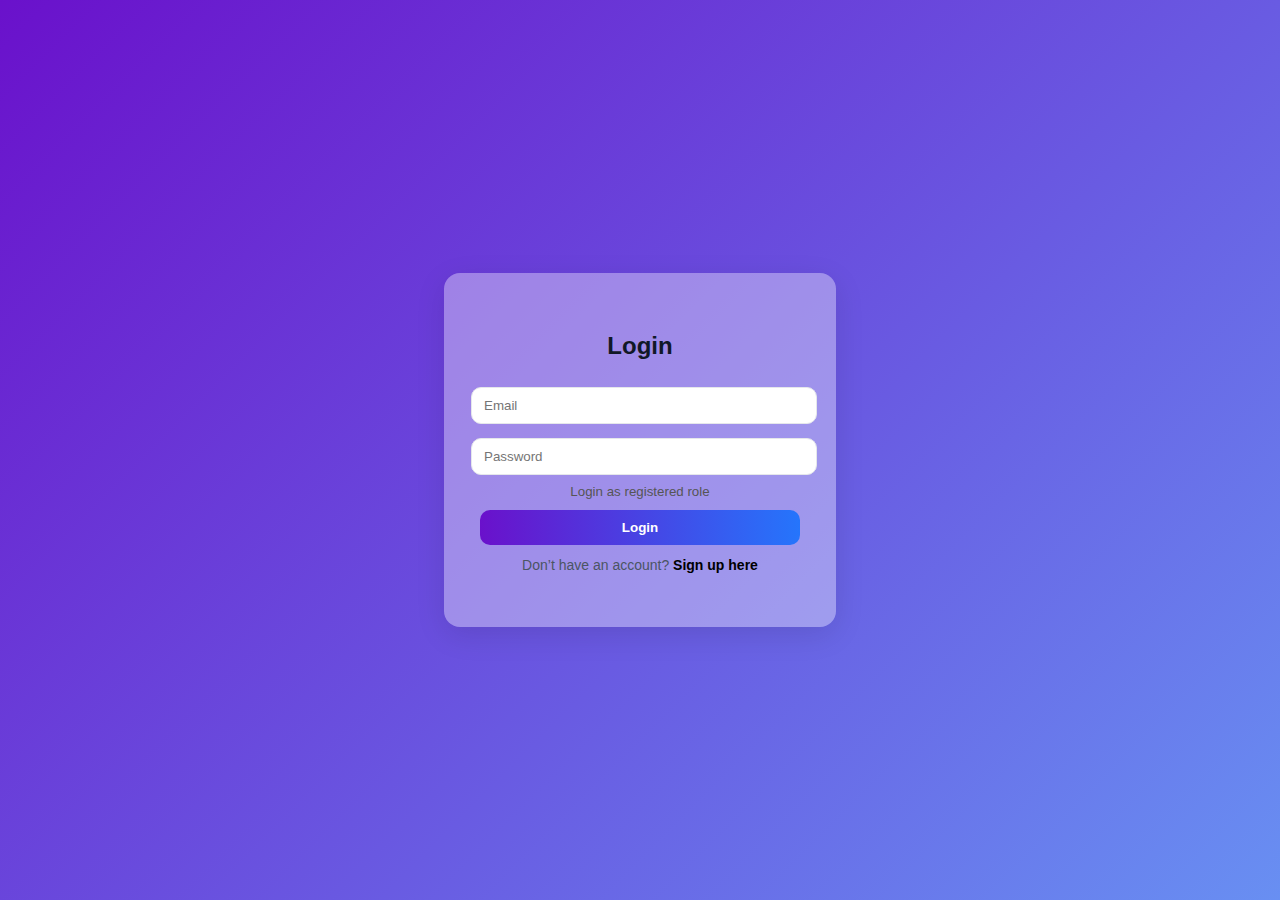
<file: index.html>
<!DOCTYPE html>
<html lang="en">
<head>
  <meta charset="utf-8" />
  <meta name="viewport" content="width=device-width,initial-scale=1" />
  <title>CareerHub — Discover internships & jobs</title>
  <link rel="stylesheet" href="styles.css" />
</head>
<body class="theme-light">
  <header class="site-header">
    <div class="brand-wrap">
      <div class="brand">CareerHub</div>
      <div class="tagline">Find roles. Apply. Grow.</div>
    </div>

    <nav class="top-actions">
      <div class="search-container">
        <input id="search" class="search" type="search" placeholder="Search role or company..." />
        <div id="search-suggestions" class="search-suggestions"></div>
      </div>
      <button id="theme-toggle" class="circle-btn" aria-label="Toggle theme">🌙</button>
      <a href="applied.html" class="ghost-btn">Applied</a>
      <a href="responses.html" class="ghost-btn">Responses</a>
      <a href="profile.html" class="ghost-btn">Profile</a>
      <a href="dashboard.html" class="ghost-btn">📊 Dashboard</a>
      <a href="favorites.html" class="ghost-btn">⭐ Favorites</a>
    </nav>
  </header>

  <main class="page">
    <section class="filter-bar glass">
      <div class="filter-row">
        <div class="filter-item">
          <label>Location</label>
          <select id="filter-location"><option value="">All locations</option></select>
        </div>
        <div class="filter-item">
          <label>Type</label>
          <select id="filter-type"><option value="">All types</option></select>
        </div>
        <div class="filter-item">
          <label>Field</label>
          <select id="filter-field"><option value="">All fields</option></select>
        </div>
        <div class="filter-item">
          <label>Salary</label>
          <select id="filter-salary">
            <option value="">Any</option>
            <option value="0-20000">₹0 – ₹20k</option>
            <option value="20001-40000">₹20k – ₹40k</option>
            <option value="40001-60000">₹40k – ₹60k</option>
            <option value="60001-80000">₹60k – ₹80k</option>
            <option value="80001-100000">₹80k – ₹100k</option>
          </select>
        </div>
        <div class="filter-item">
          <label>Experience</label>
          <select id="filter-experience">
            <option value="">Any</option>
            <option value="entry">Entry Level</option>
            <option value="mid">Mid Level</option>
            <option value="senior">Senior Level</option>
            <option value="lead">Lead/Manager</option>
          </select>
        </div>
      </div>
      <div class="filter-actions">
        <button id="clear-filters" class="ghost-btn">Clear Filters</button>
        <button id="save-search" class="primary-btn">Save Search</button>
      </div>
    </section>

    <section class="recommendations-section">
      <h3>Recommended for You</h3>
      <div id="recommended-jobs" class="recommended-grid"></div>
    </section>

    <section class="content-grid">
      <div class="list-area" aria-live="polite"></div>

    </section>
  </main>

  <!-- job modal -->
  <div id="job-modal" class="modal" aria-hidden="true">
    <div class="modal-panel glass">
      <button id="modal-close" class="modal-close" aria-label="Close">&times;</button>
      <div id="modal-content"></div>
      <div class="modal-actions">
        <button id="modal-apply" class="primary-btn">Apply</button>
        <button id="modal-close-2" class="ghost-btn">Close</button>
      </div>
    </div>
  </div>

  <!-- small toast -->
  <div id="toast" class="toast" role="status" aria-live="polite"></div>

  <footer class="site-footer">
    <div class="footer-content">
      <p>&copy; 2024 CareerHub. All rights reserved.</p>
      <div class="footer-links">
        <a href="#">Privacy Policy</a>
        <a href="#">Terms of Service</a>
        <a href="#">Contact Us</a>
      </div>
    </div>
  </footer>

  <script src="app.js" defer></script>
</body>
</html>
</file>
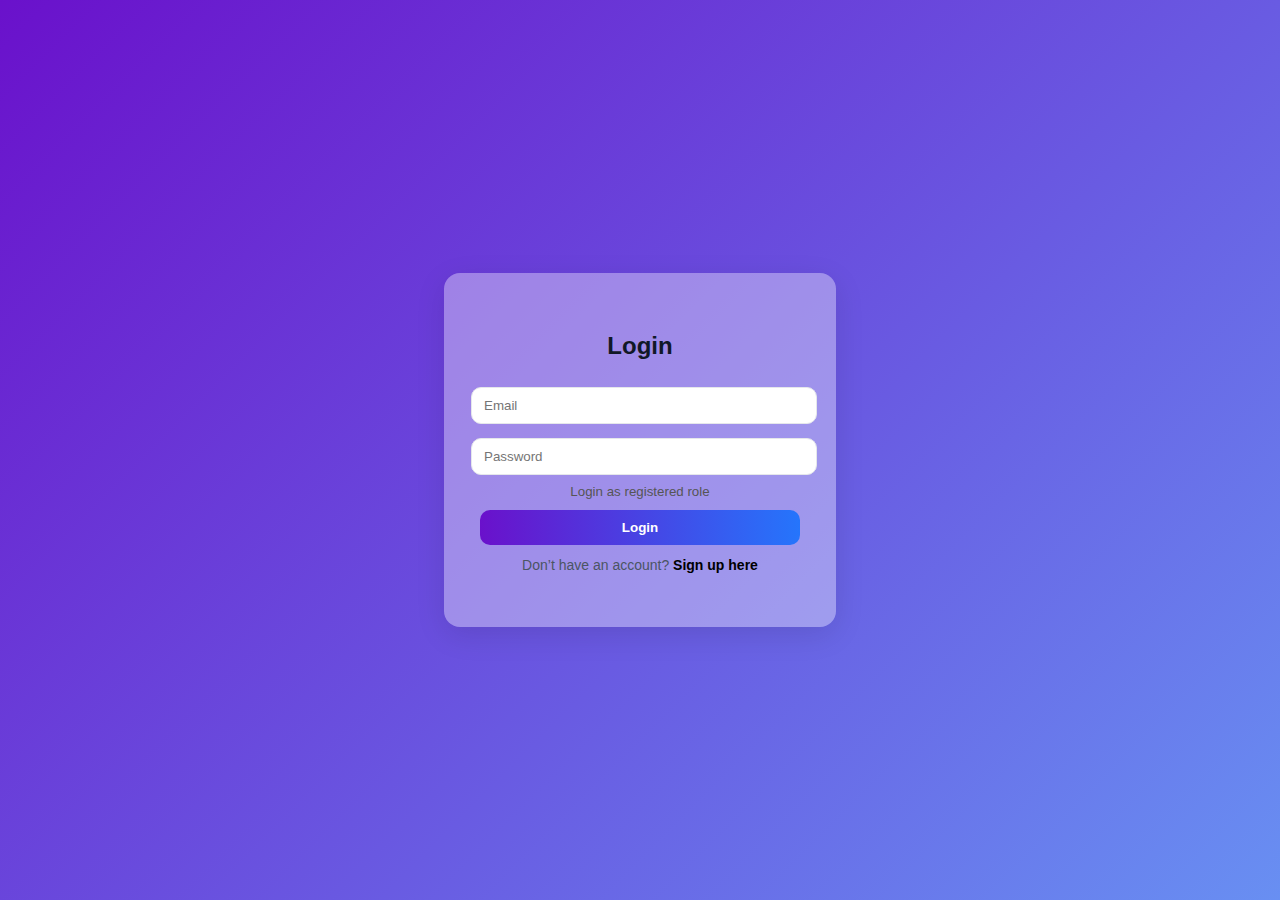
<file: admin.html>
<!DOCTYPE html>
<html lang="en">
<head>
<meta charset="UTF-8">
<meta name="viewport" content="width=device-width, initial-scale=1.0">
<title>CareerHub | Admin Dashboard</title>
<link rel="stylesheet" href="admin.css">
</head>
<body>

<div class="admin-layout">

  <!-- SIDEBAR -->
  <aside class="sidebar">
    <h2>CareerHub</h2>
    <ul>
      <li onclick="showSection('company')">Company Details</li>
      <li onclick="showSection('jobs')">Manage Vacancies</li>
      <li onclick="showSection('applications')">Applications</li>
      <li onclick="logout()">Logout</li>
    </ul>
  </aside>

  <!-- MAIN -->
  <main class="content">

    <!-- COMPANY -->
    <section id="company" class="section">
      <h3>Company Details</h3>
      <input id="companyName" placeholder="Company Name">
      <input id="companyLocation" placeholder="Location">
      <textarea id="companyDesc" placeholder="About Company"></textarea>
      <button onclick="saveCompany()">Save</button>
    </section>

    <!-- JOBS -->
    <section id="jobs" class="section hidden">
      <h3>Post New Job</h3>
      
      <div class="form-grid">
        <div class="form-group">
          <label>Company Name *</label>
          <input id="jobCompany" placeholder="e.g., TechNova">
        </div>

        <div class="form-group">
          <label>Job Role *</label>
          <input id="jobRole" placeholder="e.g., Frontend Developer">
        </div>

        <div class="form-group">
          <label>Job Type *</label>
          <select id="jobType">
            <option value="">Select Type</option>
            <option value="Full-time">Full-time</option>
            <option value="Internship">Internship</option>
            <option value="Part-time">Part-time</option>
            <option value="Contract">Contract</option>
          </select>
        </div>

        <div class="form-group">
          <label>Location *</label>
          <input id="jobLocation" placeholder="e.g., Bangalore, Remote">
        </div>

        <div class="form-group">
          <label>Field/Industry *</label>
          <select id="jobField">
            <option value="">Select Field</option>
            <option value="Web Development">Web Development</option>
            <option value="Software Development">Software Development</option>
            <option value="Mobile Development">Mobile Development</option>
            <option value="Data Science">Data Science</option>
            <option value="Machine Learning / AI">Machine Learning / AI</option>
            <option value="Design / UI-UX">Design / UI-UX</option>
            <option value="DevOps / Cloud">DevOps / Cloud</option>
            <option value="Marketing">Marketing</option>
            <option value="Sales / Business Development">Sales / Business Development</option>
            <option value="Finance / Accounting">Finance / Accounting</option>
            <option value="Content Writing">Content Writing</option>
            <option value="Cybersecurity">Cybersecurity</option>
            <option value="Product Management">Product Management</option>
            <option value="Other">Other</option>
          </select>
        </div>

        <div class="form-group">
          <label>Salary Range *</label>
          <input id="jobSalary" placeholder="e.g., 40k-50k, 15k-20k">
        </div>

        <div class="form-group full-width">
          <label>Job Description *</label>
          <textarea id="jobDesc" placeholder="Describe the role, responsibilities, and requirements..." rows="4"></textarea>
        </div>
      </div>

      <button onclick="addJobToPortal()" class="btn-primary">
        <span>📝</span> Post Job
      </button>

      <h4>Posted Jobs</h4>
      <div class="job-filters">
        <input type="text" id="searchJobs" placeholder="Search jobs..." onkeyup="filterJobs()">
        <select id="filterField" onchange="filterJobs()">
          <option value="">All Fields</option>
          <option value="Web Development">Web Development</option>
          <option value="Data Science">Data Science</option>
          <option value="Design / UI-UX">Design / UI-UX</option>
          <option value="Marketing">Marketing</option>
        </select>
      </div>
      <div id="jobList" class="job-cards"></div>
    </section>

    <!-- APPLICATIONS -->
    <section id="applications" class="section hidden">
      <h3>Applications</h3>
      <div id="applicationList"></div>
    </section>

  </main>
</div>

<script src="admin.js"></script>
</body>
</html>
</file>
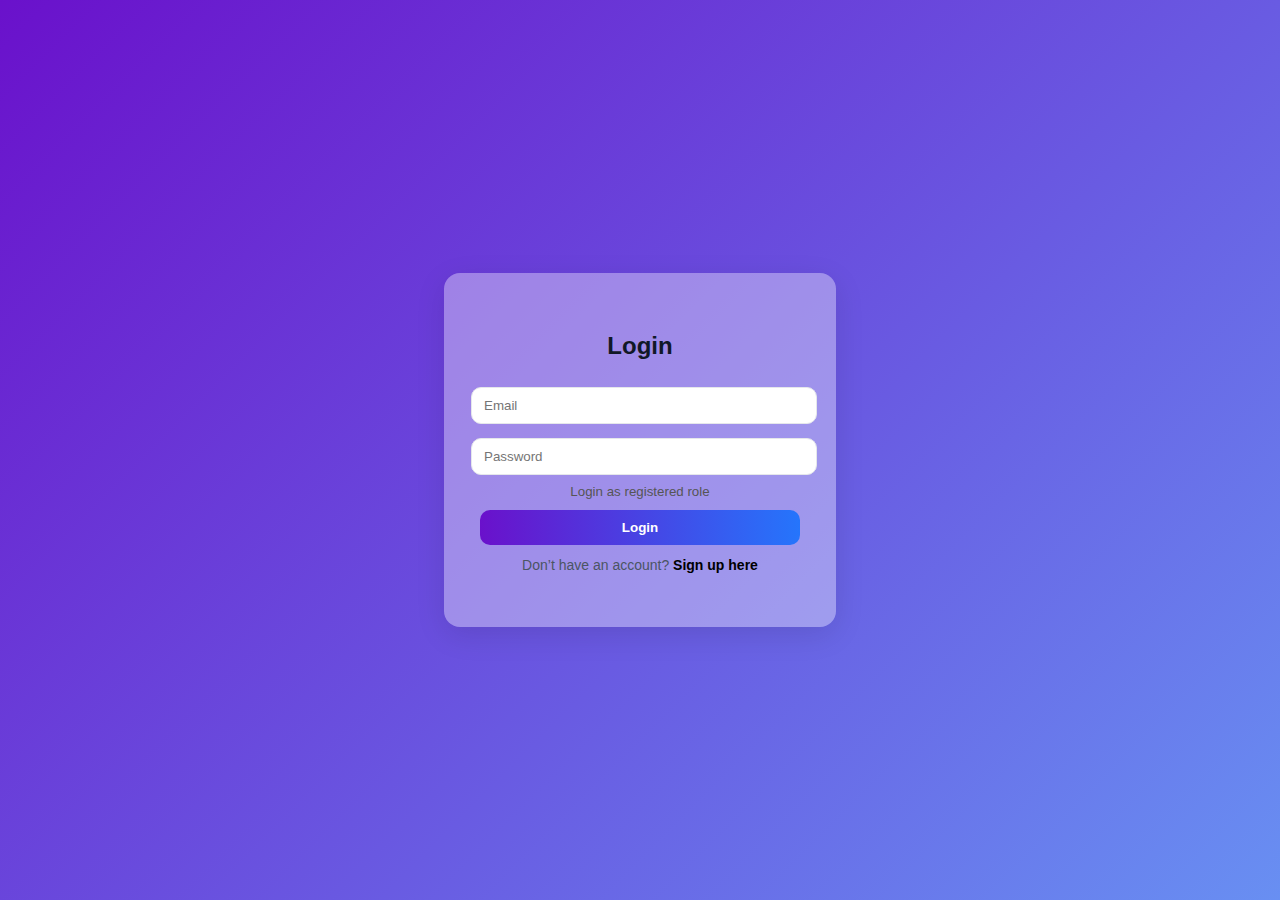
<file: applied.html>
<!DOCTYPE html>
<html lang="en">
<head>
  <meta charset="utf-8" />
  <meta name="viewport" content="width=device-width,initial-scale=1" />
  <title>CareerHub — Applied Jobs</title>
  <link rel="stylesheet" href="styles.css" />
</head>
<body class="theme-light">
  <header class="site-header">
    <div class="brand-wrap">
      <div class="brand">CareerHub</div>
      <div class="tagline">Your applied roles</div>
    </div>
    <nav class="top-actions">
      <a href="index.html" class="ghost-btn">Home</a>
      <a href="responses.html" class="ghost-btn">Responses</a>
      <a href="dashboard.html" class="ghost-btn">📊 Dashboard</a>
      <button id="theme-toggle" class="circle-btn">🌙</button>
    </nav>
  </header>

  <main class="page">
    <section class="content-grid single">
      <div class="list-area applied-list" aria-live="polite"></div>
    </section>
  </main>

  <div id="job-modal" class="modal" aria-hidden="true">
    <div class="modal-panel glass">
      <button id="modal-close" class="modal-close">&times;</button>
      <div id="modal-content"></div>
      <div class="modal-actions">
        <button id="modal-close-2" class="ghost-btn">Close</button>
      </div>
    </div>
  </div>

  <div id="toast" class="toast" role="status" aria-live="polite"></div>

  <footer class="site-footer">
    <div class="footer-content">
      <p>&copy; 2024 CareerHub. All rights reserved.</p>
      <div class="footer-links">
        <a href="#">Privacy Policy</a>
        <a href="#">Terms of Service</a>
        <a href="#">Contact Us</a>
      </div>
    </div>
  </footer>

  <script src="app.js" defer></script>
</body>
</html>
</file>
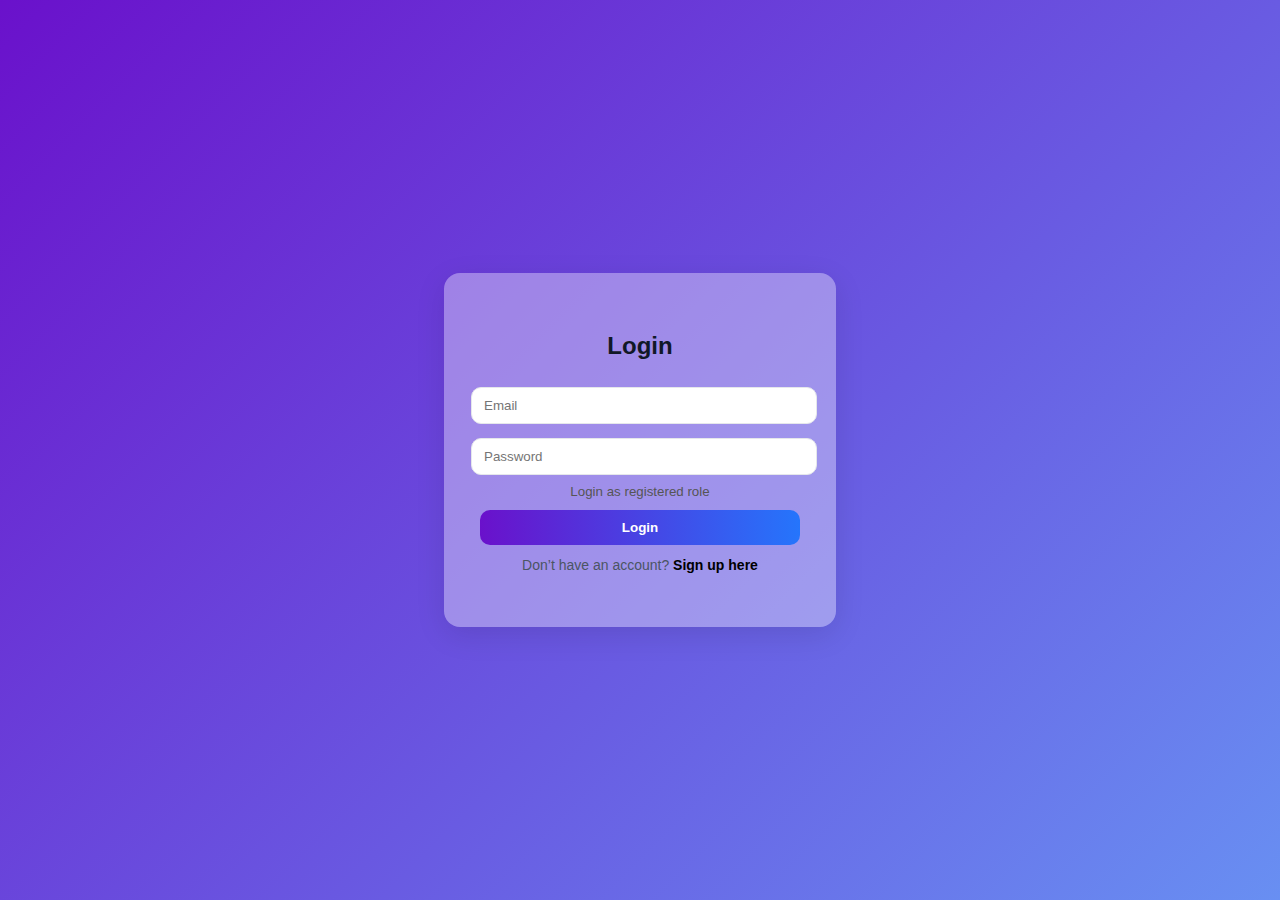
<file: dashboard.html>
<!DOCTYPE html>
<html lang="en">
<head>
  <meta charset="utf-8" />
  <meta name="viewport" content="width=device-width,initial-scale=1" />
  <title>CareerHub — Dashboard</title>
  <link rel="stylesheet" href="styles.css" />
</head>
<body class="theme-light">
  <header class="site-header">
    <div class="brand-wrap">
      <div class="brand">CareerHub</div>
      <div class="tagline">Your job search analytics</div>
    </div>
    <nav class="top-actions">
      <a href="index.html" class="ghost-btn">Home</a>
      <a href="applied.html" class="ghost-btn">Applied</a>
      <a href="responses.html" class="ghost-btn">Responses</a>
      <a href="favorites.html" class="ghost-btn">⭐ Favorites</a>
      <button id="theme-toggle" class="circle-btn">🌙</button>
    </nav>
  </header>

  <main class="page">
    <section class="dashboard-header">
      <div class="welcome-banner glass">
        <div class="welcome-content">
          <h1>Welcome back! 👋</h1>
          <p id="welcome-message">Keep up the great work on your job search journey</p>
        </div>
        <div class="quick-actions">
          <a href="index.html" class="quick-action-btn">
            <span class="action-icon">🔍</span>
            <span>Browse Jobs</span>
          </a>
          <a href="applied.html" class="quick-action-btn">
            <span class="action-icon">📝</span>
            <span>My Applications</span>
          </a>
          <a href="favorites.html" class="quick-action-btn">
            <span class="action-icon">⭐</span>
            <span>Favorites</span>
          </a>
        </div>
      </div>
    </section>

    <section class="dashboard-stats">
      <div class="stats-grid">
        <div class="stat-card glass stat-card-primary">
          <div class="stat-icon">📊</div>
          <h3>Total Applied</h3>
          <div class="stat-number" id="total-applied">0</div>
          <div class="stat-label">Applications submitted</div>
          <div class="stat-trend" id="applied-trend"></div>
        </div>
        
        <div class="stat-card glass stat-card-warning">
          <div class="stat-icon">⏳</div>
          <h3>Pending</h3>
          <div class="stat-number" id="pending-count">0</div>
          <div class="stat-label">Awaiting response</div>
          <div class="stat-percentage" id="pending-percentage"></div>
        </div>
        
        <div class="stat-card glass stat-card-success">
          <div class="stat-icon">🎯</div>
          <h3>Interviews</h3>
          <div class="stat-number" id="interview-count">0</div>
          <div class="stat-label">Interview scheduled</div>
          <div class="stat-percentage" id="interview-percentage"></div>
        </div>
        
        <div class="stat-card glass stat-card-accent">
          <div class="stat-icon">⭐</div>
          <h3>Favorites</h3>
          <div class="stat-number" id="favorites-count">0</div>
          <div class="stat-label">Saved jobs</div>
          <div class="stat-trend" id="favorites-trend"></div>
        </div>
      </div>
    </section>

    <section class="dashboard-insights">
      <div class="insight-cards">
        <div class="insight-card glass">
          <h3>Success Rate</h3>
          <div class="success-rate-container">
            <div class="circular-progress" id="success-rate-circle">
              <svg viewBox="0 0 100 100">
                <circle cx="50" cy="50" r="45" class="progress-bg"></circle>
                <circle cx="50" cy="50" r="45" class="progress-bar" id="success-circle"></circle>
              </svg>
              <div class="progress-text" id="success-rate-text">0%</div>
            </div>
            <p class="insight-description">Interview to application ratio</p>
          </div>
        </div>

        <div class="insight-card glass">
          <h3>Weekly Goal</h3>
          <div class="goal-container">
            <div class="goal-progress">
              <div class="goal-bar">
                <div class="goal-fill" id="goal-fill"></div>
              </div>
              <div class="goal-stats">
                <span id="goal-current">0</span> / <span id="goal-target">10</span> applications
              </div>
            </div>
            <button class="btn-set-goal" id="set-goal-btn">Set Goal</button>
          </div>
        </div>

        <div class="insight-card glass">
          <h3>Response Time</h3>
          <div class="response-time-container">
            <div class="avg-time" id="avg-response-time">-</div>
            <p class="insight-description">Average response time</p>
            <div class="time-breakdown" id="time-breakdown"></div>
          </div>
        </div>
      </div>
    </section>

    <section class="dashboard-charts">
      <div class="chart-container glass">
        <div class="chart-header">
          <h3>Application Status</h3>
          <div class="chart-legend">
            <span class="legend-item"><span class="legend-dot pending-dot"></span> Pending</span>
            <span class="legend-item"><span class="legend-dot interview-dot"></span> Interview</span>
            <span class="legend-item"><span class="legend-dot rejected-dot"></span> Rejected</span>
          </div>
        </div>
        <div id="status-chart" class="chart-placeholder">
          <div class="chart-bar-item">
            <span class="bar-label">Pending</span>
            <div class="bar-container">
              <div class="bar pending" style="width: 0%">
                <span class="bar-value" id="pending-value">0</span>
              </div>
            </div>
          </div>
          <div class="chart-bar-item">
            <span class="bar-label">Interview</span>
            <div class="bar-container">
              <div class="bar interview" style="width: 0%">
                <span class="bar-value" id="interview-value">0</span>
              </div>
            </div>
          </div>
          <div class="chart-bar-item">
            <span class="bar-label">Rejected</span>
            <div class="bar-container">
              <div class="bar rejected" style="width: 0%">
                <span class="bar-value" id="rejected-value">0</span>
              </div>
            </div>
          </div>
        </div>
      </div>
      
      <div class="chart-container glass">
        <div class="chart-header">
          <h3>Top Fields Applied</h3>
          <span class="chart-subtitle">Your most targeted industries</span>
        </div>
        <div id="fields-chart" class="chart-placeholder">
          <div class="field-stats"></div>
        </div>
      </div>
    </section>

    <section class="dashboard-timeline">
      <div class="timeline-container glass">
        <h3>Application Timeline</h3>
        <div id="application-timeline" class="timeline-content"></div>
      </div>
    </section>

    <section class="recent-activity">
      <h3>Recent Activity</h3>
      <div id="activity-log" class="activity-list"></div>
    </section>
  </main>

  <footer class="site-footer">
    <div class="footer-content">
      <p>&copy; 2024 CareerHub. All rights reserved.</p>
      <div class="footer-links">
        <a href="#">Privacy Policy</a>
        <a href="#">Terms of Service</a>
        <a href="#">Contact Us</a>
      </div>
    </div>
  </footer>

  <script src="app.js" defer></script>
</body>
</html>
</file>
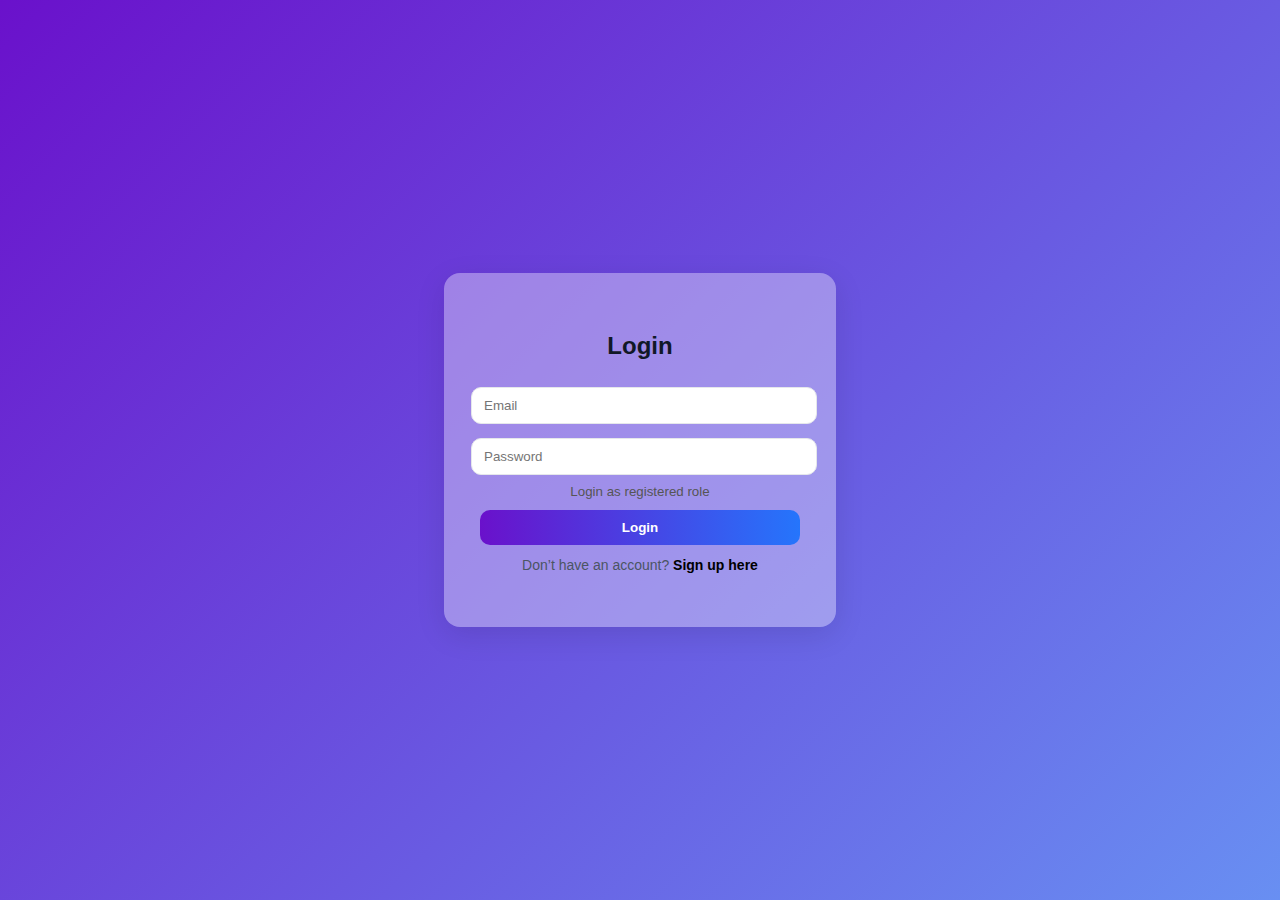
<file: favorites.html>
<!DOCTYPE html>
<html lang="en">
<head>
  <meta charset="utf-8" />
  <meta name="viewport" content="width=device-width,initial-scale=1" />
  <title>CareerHub — Favorite Jobs</title>
  <link rel="stylesheet" href="styles.css" />
</head>
<body class="theme-light">
  <header class="site-header">
    <div class="brand-wrap">
      <div class="brand">CareerHub</div>
      <div class="tagline">Your saved opportunities</div>
    </div>
    <nav class="top-actions">
      <a href="index.html" class="ghost-btn">Home</a>
      <a href="applied.html" class="ghost-btn">Applied</a>
      <a href="responses.html" class="ghost-btn">Responses</a>
      <a href="dashboard.html" class="ghost-btn">📊 Dashboard</a>
      <button id="theme-toggle" class="circle-btn">🌙</button>
    </nav>
  </header>

  <main class="page">
    <section class="content-grid single">
      <div class="list-area favorites-list" aria-live="polite"></div>
    </section>
  </main>

  <div id="job-modal" class="modal" aria-hidden="true">
    <div class="modal-panel glass">
      <button id="modal-close" class="modal-close">&times;</button>
      <div id="modal-content"></div>
      <div class="modal-actions">
        <button id="modal-apply" class="primary-btn">Apply</button>
        <button id="modal-favorite" class="ghost-btn">⭐ Remove from Favorites</button>
        <button id="modal-close-2" class="ghost-btn">Close</button>
      </div>
    </div>
  </div>

  <div id="toast" class="toast" role="status" aria-live="polite"></div>

  <footer class="site-footer">
    <div class="footer-content">
      <p>&copy; 2024 CareerHub. All rights reserved.</p>
      <div class="footer-links">
        <a href="#">Privacy Policy</a>
        <a href="#">Terms of Service</a>
        <a href="#">Contact Us</a>
      </div>
    </div>
  </footer>

  <script src="app.js" defer></script>
</body>
</html>
</file>
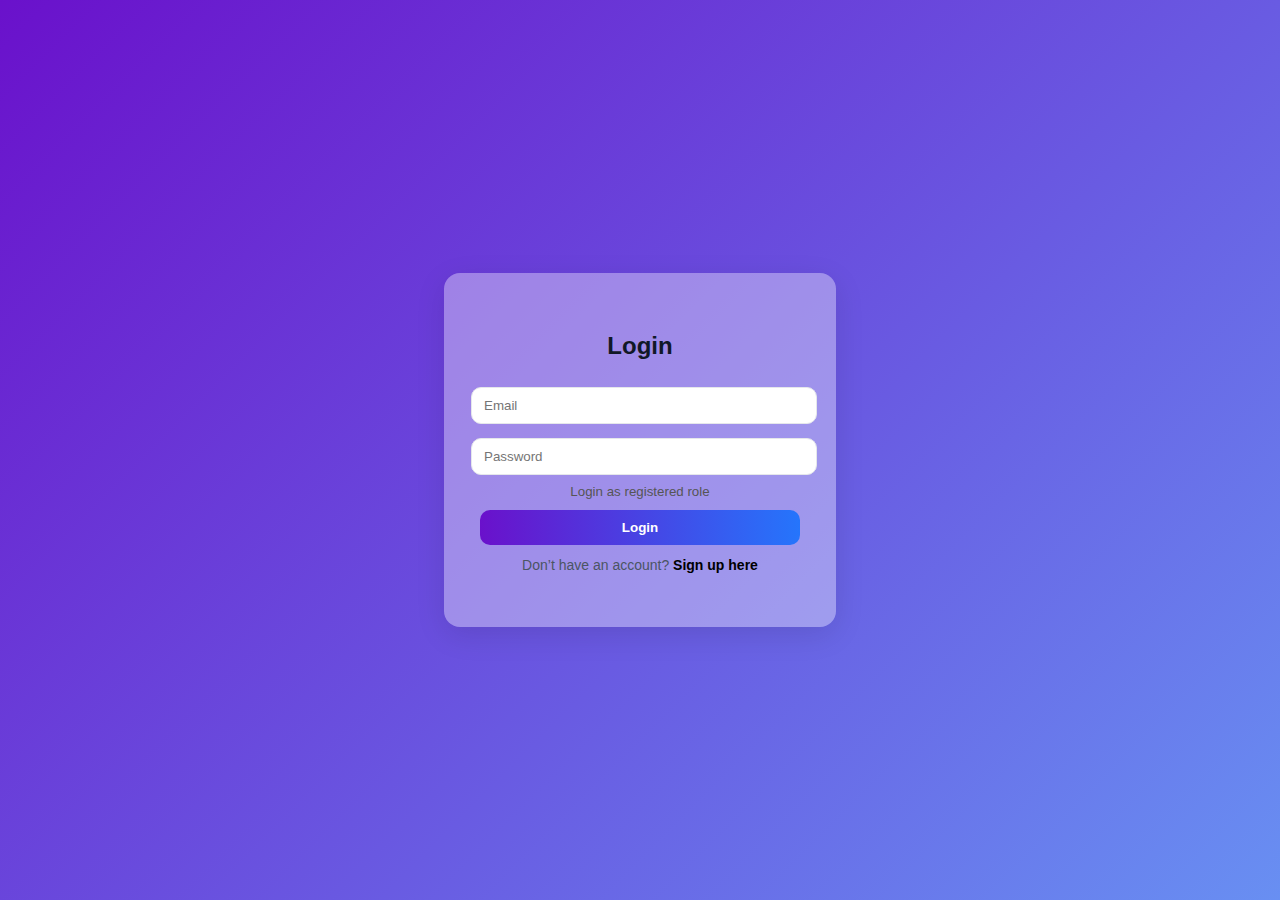
<file: login.html>
<!DOCTYPE html>
<html lang="en">
<head>
<meta charset="UTF-8">
<meta name="viewport" content="width=device-width, initial-scale=1.0">
<title>CareerHub - Login</title>
<link rel="stylesheet" href="authentication.css">
</head>
<body>

  <div class="auth-container">
    <h2>Login</h2>

    <form id="loginForm">
      <input type="email" id="email" placeholder="Email" required>
      <input type="password" id="password" placeholder="Password" required>

      <!-- NEW: role display (readonly logic, no dropdown needed) -->
      <small style="color:#555;">
        Login as registered role
      </small>

      <button type="submit">Login</button>
    </form>

    <p class="switch">
      Don’t have an account?
      <a href="signup.html" style="color: black;">Sign up here</a>
    </p>
  </div>

<script>
  const form = document.getElementById('loginForm');

  form.addEventListener('submit', (e) => {
    e.preventDefault();

    const email = document.getElementById('email').value.trim();
    const password = document.getElementById('password').value.trim();

    const user = JSON.parse(localStorage.getItem('careerhubUser'));

    if (user && user.email === email && user.password === password) {

      // mark logged in
      localStorage.setItem('careerhubLoggedIn', 'true');
      localStorage.setItem('careerhubRole', user.role);

      // ensure profile basics
      const existingProfile = JSON.parse(localStorage.getItem('careerhubProfile')) || {};
      const profileData = {
        ...existingProfile,
        fullName: user.username || existingProfile.fullName || '',
        email: user.email || existingProfile.email || '',
        role: user.role
      };
      localStorage.setItem('careerhubProfile', JSON.stringify(profileData));

      alert('Login successful!');

      // role-based redirect
      if (user.role === 'admin') {
        window.location.href = 'admin.html';
      } else {
        window.location.href = 'index.html';
      }

    } else {
      alert('Invalid credentials. Try again.');
    }
  });
</script>

</body>
</html>
</file>
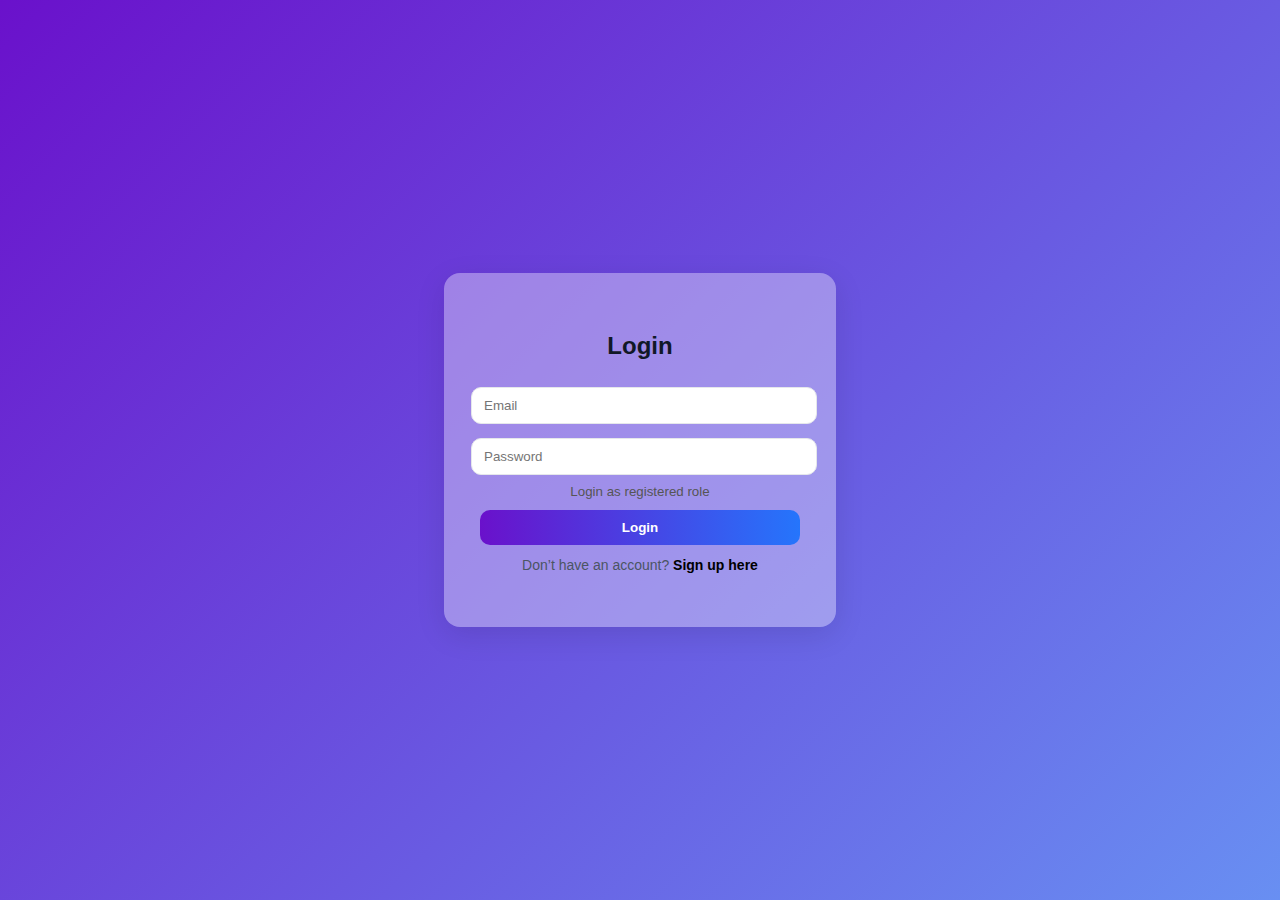
<file: responses.html>
<!DOCTYPE html>
<html lang="en">
<head>
  <meta charset="UTF-8">
  <meta name="viewport" content="width=device-width, initial-scale=1.0">
  <title>CareerHub - Responses</title>
  <link rel="stylesheet" href="styles.css">
</head>
<body class="light">

  <!-- TOPBAR -->
  <header class="topbar">
    <div class="brand">CareerHub</div>
    <div class="controls">
      <button id="home-page-btn" class="nav-btn">Home</button>
      <button id="applied-page-btn" class="nav-btn">Applied Jobs</button>
      <button id="theme-toggle" class="theme-toggle">🌙</button>
    </div>
  </header>

  <!-- MAIN CONTENT -->
  <main class="list-area">
    <h2>Company Responses</h2>
    <div class="responses-list"></div>
  </main>

  <!-- JOB DETAILS MODAL -->
  <div class="modal" id="job-modal" style="display:none;">
    <div class="modal-card">
      <button class="modal-close" id="modal-close">&times;</button>
      <div class="modal-content"></div>
    </div>
  </div>

  <script src="app.js"></script>
</body>
</html>
</file>
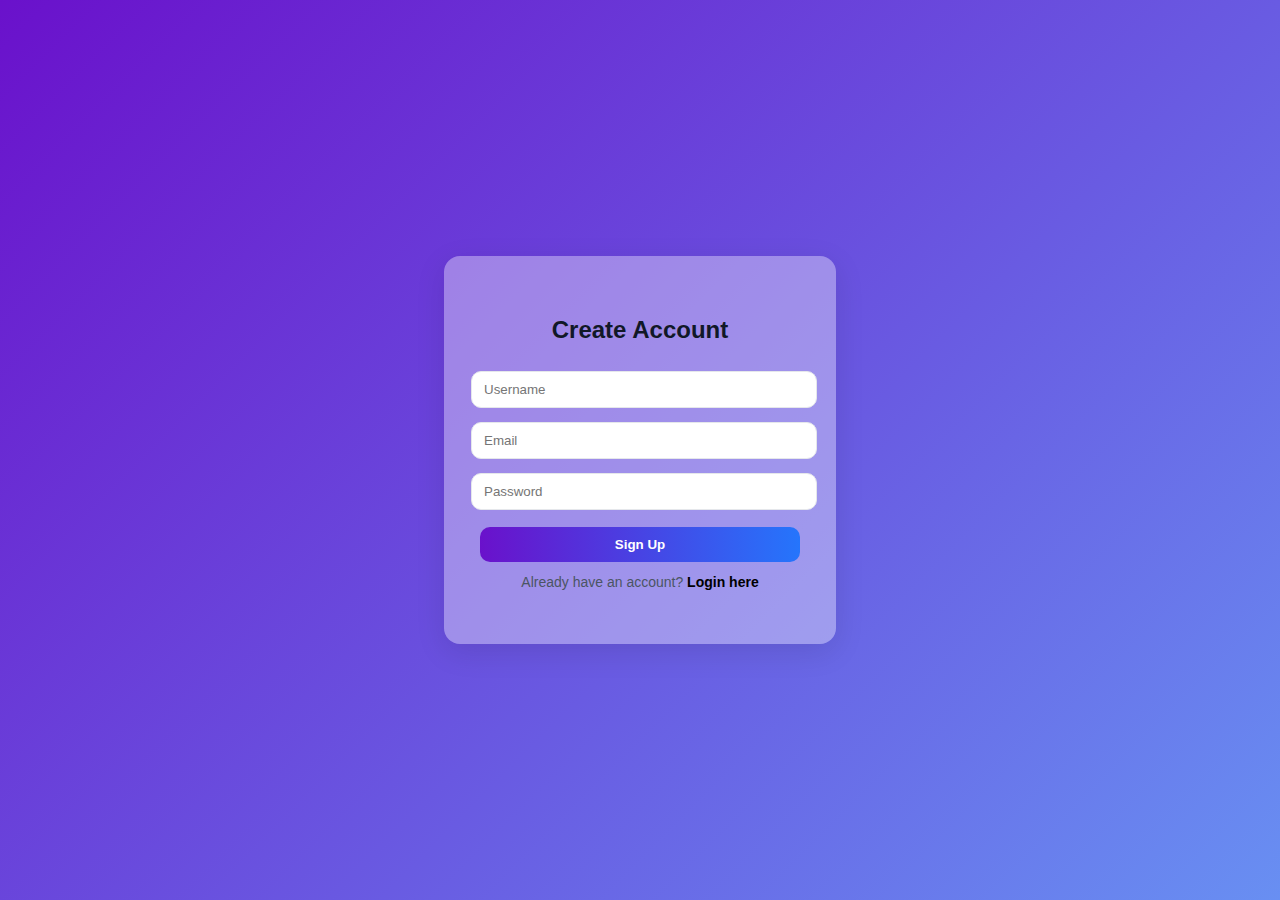
<file: signup.html>
<!DOCTYPE html>
<html lang="en">
<head>
<meta charset="UTF-8">
<meta name="viewport" content="width=device-width, initial-scale=1.0">
<title>CareerHub - Sign Up</title>
<link rel="stylesheet" href="authentication.css">
</head>
<body>
  <div class="auth-container">
    <h2>Create Account</h2>
    <form id="signupForm">
      <input type="text" id="username" placeholder="Username" required>
      <input type="email" id="email" placeholder="Email" required>
      <input type="password" id="password" placeholder="Password" required>
      <button type="submit">Sign Up</button>
    </form>
    <p class="switch">Already have an account?
      <a href="login.html" style="color: black;">Login here</a>
    </p>
  </div>

<script>
  const form = document.getElementById('signupForm');
  form.addEventListener('submit', (e) => {
    e.preventDefault();
    const username = document.getElementById('username').value.trim();
    const email = document.getElementById('email').value.trim();
    const password = document.getElementById('password').value.trim();

    if (username && email && password) {
      // save login data
      localStorage.setItem('careerhubUser', JSON.stringify({ username, email, password }));
      
      // create base profile too
      const profile = {
        fullName: username,
        email: email,
        education: '',
        skills: '',
        bio: '',
        profilePhoto: ''
      };
      localStorage.setItem('careerhubProfile', JSON.stringify(profile));

      alert('Signup successful! Please login.');
      window.location.href = 'login.html';
    } else {
      alert('All fields are required!');
    }
  });
</script>

</body>
</html>
</file>
<file: styles.css>
/* ---------- Base tokens ---------- */
:root {
  --bg: #e6f0ff;
  --card: rgba(255, 255, 255, 0.85);
  --glass-border: rgba(255,255,255,0.5);
  --muted: #4b5563;
  --accent1: #6a11cb;
  --accent2: #2575fc;
  --accent-glow: rgba(99,102,241,0.15);
  --radius:14px;
  --shadow: 0 8px 28px rgba(16,24,40,0.06);
  --glass-blur: 12px;
  --glass-contrast: 0.98;
  --max-width:1150px;
  font-family: Inter, ui-sans-serif, system-ui, -apple-system, "Segoe UI", Roboto, "Helvetica Neue", Arial;
}

body {
  background: linear-gradient(180deg, #e6f0ff 0%, #ffffff 100%);
  color: #0f172a;
  margin: 0;
  -webkit-font-smoothing: antialiased;
  -moz-osx-font-smoothing: grayscale;
}

/* ---------- Layout & page ---------- */
.page {
  max-width: var(--max-width);
  margin: 30px auto;
  padding: 0 20px;
}

/* ---------- Header ---------- */
.site-header {
  display: flex;
  align-items: center;
  justify-content: space-between;
  padding: 18px 24px;
  gap: 16px;
  background: linear-gradient(90deg, rgba(255,255,255,0.6), rgba(255,255,255,0.35));
  backdrop-filter: blur(6px);
  border-radius: 16px;
  box-shadow: var(--shadow);
  max-width: var(--max-width);
  margin: 18px auto 0;
  border: 1px solid var(--glass-border);
}

.brand-wrap { display: flex; flex-direction: column; }
.brand {
  font-weight: 800;
  font-size: 20px;
  letter-spacing: -0.2px;
  background: linear-gradient(90deg, var(--accent1), var(--accent2));
  -webkit-background-clip: text;
  background-clip: text;
  color: transparent;
  text-shadow: 0 4px 18px rgba(37,117,252,0.08);
}
.tagline { font-size: 12px; color: var(--muted); margin-top: 3px; }

/* ---------- Top actions ---------- */
.top-actions { display: flex; align-items: center; gap: 10px; }
.search {
  padding: 10px 12px;
  border-radius: 12px;
  border: 1px solid #e6eefb;
  min-width: 220px;
  outline: none;
  background: rgba(255,255,255,0.85);
  box-shadow: 0 4px 18px rgba(99,102,241,0.04);
}
.circle-btn {
  width: 40px;
  height: 40px;
  border-radius: 12px;
  border: 1px solid var(--glass-border);
  background: var(--card);
  cursor: pointer;
}
.ghost-btn {
  padding: 8px 12px;
  border-radius: 10px;
  border: 1px solid rgba(15,23,42,0.06);
  background: transparent;
  text-decoration: none;
  color: #0f172a;
  font-weight: 600;
  cursor: pointer;
}

/* ---------- Filter bar ---------- */
.filter-bar {
  margin: 20px 0;
  padding: 14px;
  border-radius: 14px;
  display: flex;
  align-items: center;
  justify-content: center;
  background: var(--card);
  border: 1px solid var(--glass-border);
  backdrop-filter: blur(var(--glass-blur));
  box-shadow: var(--shadow);
}
.filter-row {
  display: flex;
  gap: 12px;
  flex-wrap: wrap;
  width: 100%;
  justify-content: space-between;
}
.filter-item {
  display: flex;
  flex-direction: column;
  min-width: 140px;
}
.filter-item label {
  font-size: 12px;
  color: var(--muted);
  margin-bottom: 6px;
}
.filter-item select {
  padding: 8px 10px;
  border-radius: 10px;
  border: 1px solid #e6eefb;
  background: rgba(255,255,255,0.8);
}

/* ---------- Content grid ---------- */
.content-grid {
  display: flex;
  justify-content: center;
  width: 100%;
}
.list-area {
  display: grid;
  grid-template-columns: repeat(auto-fill, minmax(260px, 1fr));
  gap: 24px;
  width: 100%;
  max-width: var(--max-width);
  justify-items: stretch;
}

/* ---------- Job cards ---------- */
.job-item.card {
  background: rgba(255,255,255,0.95);
  backdrop-filter: blur(20px);
  border-radius: 20px;
  padding: 24px;
  border: 2px solid rgba(99,102,241,0.1);
  box-shadow: 0 8px 32px rgba(99,102,241,0.08);
  transition: all 0.4s cubic-bezier(0.4, 0, 0.2, 1);
  cursor: pointer;
  display: flex;
  flex-direction: column;
  justify-content: space-between;
}
.job-item.card:hover {
  transform: translateY(-6px);
  box-shadow: 0 22px 50px rgba(16,24,40,0.08);
  background: linear-gradient(180deg, rgba(255,255,255,1), rgba(250,250,255,0.95));
}

.title { 
  font-weight: 700; 
  font-size: 18px; 
  margin-bottom: 8px;
  color: #0f172a;
  line-height: 1.3;
}

.company { 
  font-size: 14px; 
  color: var(--muted); 
  margin-bottom: 12px;
  font-weight: 500;
}

.meta { 
  display: flex; 
  gap: 8px; 
  flex-wrap: wrap;
  margin-bottom: 12px;
}

.tag {
  font-size: 11px;
  padding: 6px 12px;
  border-radius: 20px;
  background: linear-gradient(135deg, rgba(99,102,241,0.1), rgba(139,92,246,0.1));
  color: var(--accent1);
  font-weight: 600;
  border: 1px solid rgba(99,102,241,0.15);
  transition: all 0.3s ease;
}

.tag:hover {
  background: linear-gradient(135deg, var(--accent1), var(--accent2));
  color: white;
  transform: translateY(-2px);
}

.job-item.card p { 
  color: var(--muted); 
  margin-top: 12px; 
  font-size: 14px;
  line-height: 1.6;
}

/* ---------- Buttons inside cards ---------- */
.card-actions {
  display: flex;
  justify-content: space-between;
  align-items: center;
  gap: 12px;
  margin-top: 16px;
}

.btn-details,
.btn-apply {
  flex: 1;
  text-align: center;
  padding: 12px 16px;
  border-radius: 12px;
  font-weight: 700;
  cursor: pointer;
  border: none;
  transition: all 0.3s cubic-bezier(0.4, 0, 0.2, 1);
  font-size: 14px;
  position: relative;
  overflow: hidden;
}

.btn-details {
  background: rgba(255,255,255,0.8);
  border: 2px solid rgba(99,102,241,0.2);
  color: var(--accent1);
}

.btn-apply {
  background: linear-gradient(135deg, var(--accent1), var(--accent2));
  color: #fff;
  box-shadow: 0 4px 16px rgba(99,102,241,0.3);
}

.btn-apply::before {
  content: '';
  position: absolute;
  top: 0;
  left: -100%;
  width: 100%;
  height: 100%;
  background: linear-gradient(90deg, transparent, rgba(255,255,255,0.3), transparent);
  transition: left 0.5s ease;
}

.btn-apply:hover::before {
  left: 100%;
}

.btn-apply:hover {
  transform: translateY(-3px);
  box-shadow: 0 8px 24px rgba(99,102,241,0.4);
}

.btn-details:hover {
  background: var(--accent1);
  color: white;
  border-color: var(--accent1);
  transform: translateY(-3px);
  box-shadow: 0 6px 20px rgba(99,102,241,0.25);
}

/* ---------- Modal ---------- */
.modal {
  position: fixed;
  inset: 0;
  display: none;
  align-items: center;
  justify-content: center;
  background: rgba(12,18,31,0.25);
  z-index: 80;
}
.modal[open] { display: flex; }
.modal-panel {
  width: min(680px, 92%);
  border-radius: 12px;
  padding: 20px;
  border: 1px solid rgba(255,255,255,0.6);
}
.modal-close {
  position: absolute;
  right: 20px;
  top: 18px;
  background: transparent;
  border: none;
  font-size: 22px;
  cursor: pointer;
}
.modal-actions {
  display: flex;
  gap: 10px;
  justify-content: flex-end;
  margin-top: 12px;
}

/* ---------- Toast ---------- */
.toast {
  position: fixed;
  left: 50%;
  transform: translateX(-50%);
  bottom: 40px;
  background: linear-gradient(90deg,var(--accent1),var(--accent2));
  color: white;
  padding: 10px 16px;
  border-radius: 10px;
  box-shadow: 0 8px 30px rgba(37,117,252,0.12);
  opacity: 0;
  pointer-events: none;
  transition: opacity .3s, transform .25s;
}
.toast.show {
  opacity: 1;
  transform: translateX(-50%) translateY(-6px);
  pointer-events: auto;
}

/* ---------- Responsive tweaks ---------- */
@media (max-width:900px) {
  .top-actions .search { display: none; }
  .site-header { flex-direction: column; gap: 10px; }
  .list-area { grid-template-columns: 1fr; }
}

/* ---------- Dark Theme ---------- */
body.theme-dark {
  --bg: #0f172a;
  --card: rgba(30, 41, 59, 0.95);
  --glass-border: rgba(255,255,255,0.1);
  --muted: #94a3b8;
  --accent1: #818cf8;
  --accent2: #a78bfa;
  --accent-glow: rgba(129,140,248,0.3);
  --shadow: 0 8px 32px rgba(0,0,0,0.5);
  color: #e2e8f0;
  background: linear-gradient(135deg, #1e293b 0%, #0f172a 100%);
}

body.theme-dark::before {
  background: 
    radial-gradient(circle at 20% 50%, rgba(129,140,248, 0.15), transparent 50%),
    radial-gradient(circle at 80% 80%, rgba(167,139,250, 0.15), transparent 50%),
    radial-gradient(circle at 40% 20%, rgba(99,102,241, 0.1), transparent 50%);
}

body.theme-dark .site-header {
  background: rgba(30, 41, 59, 0.95);
  border-color: rgba(255,255,255,0.1);
}

body.theme-dark .job-item.card {
  background: rgba(30, 41, 59, 0.95);
  border: 2px solid rgba(129,140,248,0.2);
  color: #e2e8f0;
}

body.theme-dark .job-item.card:hover {
  border-color: var(--accent1);
  box-shadow: 0 20px 60px rgba(129,140,248,0.3);
}

body.theme-dark .title {
  color: #f1f5f9;
}

body.theme-dark .btn-details {
  background: rgba(129,140,248,0.1);
  color: var(--accent1);
  border: 2px solid rgba(129,140,248,0.3);
}

body.theme-dark .btn-details:hover {
  background: var(--accent1);
  color: white;
  border-color: var(--accent1);
}

body.theme-dark .site-footer {
  background: rgba(30, 41, 59, 0.95);
  border-top-color: rgba(129,140,248,0.2);
}

/* ---------- Site Footer ---------- */
.site-footer {
  background: rgba(255,255,255,0.95);
  backdrop-filter: blur(20px) saturate(180%);
  border-top: 2px solid rgba(99,102,241,0.1);
  margin-top: 60px;
  padding: 32px 0;
  box-shadow: 0 -8px 32px rgba(99,102,241,0.08);
}

.footer-content {
  max-width: var(--max-width);
  margin: 0 auto;
  padding: 0 24px;
  display: flex;
  justify-content: space-between;
  align-items: center;
  flex-wrap: wrap;
  gap: 20px;
}

.footer-content p {
  margin: 0;
  color: var(--muted);
  font-size: 14px;
  font-weight: 500;
}

.footer-links {
  display: flex;
  gap: 24px;
}

.footer-links a {
  color: var(--accent1);
  text-decoration: none;
  font-size: 14px;
  font-weight: 600;
  transition: all 0.3s ease;
  position: relative;
}

.footer-links a::after {
  content: '';
  position: absolute;
  bottom: -4px;
  left: 0;
  width: 0;
  height: 2px;
  background: linear-gradient(90deg, var(--accent1), var(--accent2));
  transition: width 0.3s ease;
}

.footer-links a:hover::after {
  width: 100%;
}

.footer-links a:hover {
  color: var(--accent2);
  transform: translateY(-2px);
}

/* Dark theme footer */
body.theme-dark .site-footer {
  background: linear-gradient(90deg, rgba(22,27,34,0.8), rgba(13,17,23,0.8));
  border-top: 1px solid rgba(255,255,255,0.08);
}

body.theme-dark .footer-content p {
  color: var(--muted);
}

body.theme-dark .footer-links a {
  color: var(--accent1);
}

body.theme-dark .footer-links a:hover {
  color: var(--accent2);
}

/* Responsive footer */
@media (max-width: 768px) {
  .footer-content {
    flex-direction: column;
    text-align: center;
    gap: 10px;
  }
  
  .footer-links {
    flex-wrap: wrap;
    justify-content: center;
  }
}

/* ---------- Search Enhancements ---------- */
.search-container {
  position: relative;
  flex: 1;
  max-width: 400px;
}

.search-suggestions {
  position: absolute;
  top: 100%;
  left: 0;
  right: 0;
  background: var(--card);
  border: 1px solid var(--glass-border);
  border-radius: var(--radius);
  box-shadow: var(--shadow);
  z-index: 1000;
  display: none;
  max-height: 200px;
  overflow-y: auto;
}

.suggestion-item {
  padding: 12px 16px;
  cursor: pointer;
  transition: background 0.2s;
  border-bottom: 1px solid var(--glass-border);
}

.suggestion-item:hover {
  background: rgba(99,102,241,0.1);
}

.suggestion-item:last-child {
  border-bottom: none;
}

/* ---------- Filter Actions ---------- */
.filter-actions {
  display: flex;
  gap: 10px;
  margin-top: 15px;
  justify-content: flex-end;
}

/* ---------- Job Actions ---------- */
.job-actions {
  display: flex;
  gap: 8px;
  margin-top: 12px;
}

.btn-favorite {
  background: transparent;
  border: 1px solid var(--accent1);
  color: var(--accent1);
  padding: 8px 12px;
  border-radius: 6px;
  cursor: pointer;
  transition: all 0.3s;
  font-size: 16px;
}

.btn-favorite:hover {
  background: var(--accent1);
  color: white;
}

/* ---------- Recommendations Section ---------- */
.recommendations-section {
  margin-bottom: 30px;
}

.recommendations-section h3 {
  margin-bottom: 15px;
  color: var(--muted);
  font-size: 18px;
}

.recommended-grid {
  display: grid;
  grid-template-columns: repeat(auto-fit, minmax(250px, 1fr));
  gap: 15px;
}

.recommendation-card {
  background: var(--card);
  border: 1px solid var(--glass-border);
  border-radius: var(--radius);
  padding: 15px;
  transition: transform 0.2s, box-shadow 0.2s;
}

.recommendation-card:hover {
  transform: translateY(-2px);
  box-shadow: var(--shadow);
}

.recommendation-card h4 {
  margin: 0 0 5px 0;
  color: var(--accent1);
}

.recommendation-card p {
  margin: 0 0 10px 0;
  color: var(--muted);
}

/* ---------- Dashboard Styles ---------- */
.dashboard-header {
  margin-bottom: 30px;
}

.welcome-banner {
  padding: 30px;
  display: flex;
  justify-content: space-between;
  align-items: center;
  gap: 20px;
  background: linear-gradient(135deg, rgba(106,17,203,0.1), rgba(37,117,252,0.1));
  border: 1px solid var(--glass-border);
}

.welcome-content h1 {
  margin: 0 0 8px 0;
  font-size: 28px;
  background: linear-gradient(90deg, var(--accent1), var(--accent2));
  -webkit-background-clip: text;
  background-clip: text;
  color: transparent;
}

.welcome-content p {
  margin: 0;
  color: var(--muted);
  font-size: 14px;
}

.quick-actions {
  display: flex;
  gap: 12px;
  flex-wrap: wrap;
}

.quick-action-btn {
  display: flex;
  flex-direction: column;
  align-items: center;
  gap: 6px;
  padding: 16px 20px;
  background: var(--card);
  border: 1px solid var(--glass-border);
  border-radius: 12px;
  text-decoration: none;
  color: inherit;
  transition: all 0.3s ease;
  min-width: 100px;
}

.quick-action-btn:hover {
  transform: translateY(-4px);
  box-shadow: 0 8px 20px rgba(99,102,241,0.15);
  border-color: var(--accent1);
}

.action-icon {
  font-size: 24px;
}

.quick-action-btn span:last-child {
  font-size: 12px;
  font-weight: 600;
}

.dashboard-stats {
  margin-bottom: 30px;
}

.stats-grid {
  display: grid;
  grid-template-columns: repeat(auto-fit, minmax(220px, 1fr));
  gap: 20px;
  margin-bottom: 30px;
}

.stat-card {
  padding: 24px;
  text-align: center;
  position: relative;
  overflow: hidden;
  transition: all 0.3s ease;
}

.stat-card::before {
  content: '';
  position: absolute;
  top: 0;
  left: 0;
  right: 0;
  height: 4px;
  background: linear-gradient(90deg, var(--accent1), var(--accent2));
  opacity: 0;
  transition: opacity 0.3s ease;
}

.stat-card:hover::before {
  opacity: 1;
}

.stat-card:hover {
  transform: translateY(-4px);
  box-shadow: 0 12px 30px rgba(99,102,241,0.15);
}

.stat-icon {
  font-size: 32px;
  margin-bottom: 10px;
  display: inline-block;
  animation: float 3s ease-in-out infinite;
}

@keyframes float {
  0%, 100% { transform: translateY(0); }
  50% { transform: translateY(-8px); }
}

.stat-card h3 {
  margin: 0 0 12px 0;
  color: var(--muted);
  font-size: 13px;
  text-transform: uppercase;
  letter-spacing: 0.8px;
  font-weight: 600;
}

.stat-number {
  font-size: 40px;
  font-weight: 800;
  background: linear-gradient(135deg, var(--accent1), var(--accent2));
  -webkit-background-clip: text;
  background-clip: text;
  color: transparent;
  margin-bottom: 8px;
  line-height: 1;
}

.stat-label {
  color: var(--muted);
  font-size: 12px;
  margin-bottom: 8px;
}

.stat-trend {
  font-size: 11px;
  color: #10b981;
  font-weight: 600;
  margin-top: 8px;
}

.stat-percentage {
  font-size: 12px;
  color: var(--muted);
  margin-top: 8px;
  font-weight: 600;
}

.dashboard-insights {
  margin-bottom: 30px;
}

.insight-cards {
  display: grid;
  grid-template-columns: repeat(auto-fit, minmax(280px, 1fr));
  gap: 20px;
}

.insight-card {
  padding: 24px;
}

.insight-card h3 {
  margin: 0 0 20px 0;
  color: var(--muted);
  font-size: 14px;
  text-transform: uppercase;
  letter-spacing: 0.5px;
}

.success-rate-container {
  text-align: center;
}

.circular-progress {
  position: relative;
  width: 120px;
  height: 120px;
  margin: 0 auto 15px;
}

.circular-progress svg {
  transform: rotate(-90deg);
  width: 100%;
  height: 100%;
}

.progress-bg {
  fill: none;
  stroke: rgba(99,102,241,0.1);
  stroke-width: 8;
}

.progress-bar {
  fill: none;
  stroke: url(#gradient);
  stroke-width: 8;
  stroke-linecap: round;
  stroke-dasharray: 283;
  stroke-dashoffset: 283;
  transition: stroke-dashoffset 1s ease;
}

.progress-text {
  position: absolute;
  top: 50%;
  left: 50%;
  transform: translate(-50%, -50%);
  font-size: 24px;
  font-weight: 700;
  color: var(--accent1);
}

.insight-description {
  font-size: 12px;
  color: var(--muted);
  margin: 0;
}

.goal-container {
  display: flex;
  flex-direction: column;
  gap: 15px;
}

.goal-progress {
  display: flex;
  flex-direction: column;
  gap: 10px;
}

.goal-bar {
  height: 12px;
  background: rgba(99,102,241,0.1);
  border-radius: 999px;
  overflow: hidden;
}

.goal-fill {
  height: 100%;
  background: linear-gradient(90deg, var(--accent1), var(--accent2));
  border-radius: 999px;
  transition: width 0.5s ease;
  width: 0%;
}

.goal-stats {
  font-size: 14px;
  color: var(--muted);
  text-align: center;
}

.goal-stats span {
  font-weight: 700;
  color: var(--accent1);
}

.btn-set-goal {
  padding: 10px 16px;
  background: linear-gradient(90deg, var(--accent1), var(--accent2));
  color: white;
  border: none;
  border-radius: 8px;
  cursor: pointer;
  font-weight: 600;
  transition: all 0.3s ease;
}

.btn-set-goal:hover {
  transform: translateY(-2px);
  box-shadow: 0 4px 12px rgba(99,102,241,0.3);
}

.response-time-container {
  text-align: center;
}

.avg-time {
  font-size: 36px;
  font-weight: 700;
  color: var(--accent1);
  margin-bottom: 10px;
}

.time-breakdown {
  display: flex;
  justify-content: space-around;
  margin-top: 15px;
  font-size: 11px;
  color: var(--muted);
}

.dashboard-charts {
  display: grid;
  grid-template-columns: 1fr 1fr;
  gap: 20px;
  margin-bottom: 30px;
}

.chart-container {
  padding: 24px;
}

.chart-header {
  display: flex;
  justify-content: space-between;
  align-items: center;
  margin-bottom: 20px;
  flex-wrap: wrap;
  gap: 10px;
}

.chart-header h3 {
  margin: 0;
  color: var(--muted);
  font-size: 16px;
}

.chart-subtitle {
  font-size: 11px;
  color: var(--muted);
  font-style: italic;
}

.chart-legend {
  display: flex;
  gap: 15px;
  flex-wrap: wrap;
}

.legend-item {
  display: flex;
  align-items: center;
  gap: 6px;
  font-size: 11px;
  color: var(--muted);
}

.legend-dot {
  width: 10px;
  height: 10px;
  border-radius: 50%;
}

.pending-dot { background: #f59e0b; }
.interview-dot { background: #10b981; }
.rejected-dot { background: #ef4444; }

.chart-placeholder {
  min-height: 200px;
}

.chart-bar-item {
  display: flex;
  align-items: center;
  margin-bottom: 16px;
  gap: 12px;
}

.bar-label {
  min-width: 80px;
  font-size: 13px;
  color: var(--muted);
  font-weight: 600;
}

.bar-container {
  flex: 1;
  height: 32px;
  background: rgba(99,102,241,0.05);
  border-radius: 8px;
  overflow: hidden;
  position: relative;
}

.bar {
  height: 100%;
  border-radius: 8px;
  transition: width 1s ease;
  display: flex;
  align-items: center;
  justify-content: flex-end;
  padding-right: 10px;
  position: relative;
}

.bar.pending { 
  background: linear-gradient(90deg, #f59e0b, #fbbf24);
}
.bar.interview { 
  background: linear-gradient(90deg, #10b981, #34d399);
}
.bar.rejected { 
  background: linear-gradient(90deg, #ef4444, #f87171);
}

.bar-value {
  color: white;
  font-weight: 700;
  font-size: 12px;
  text-shadow: 0 1px 2px rgba(0,0,0,0.2);
}

.field-item {
  display: flex;
  align-items: center;
  margin-bottom: 10px;
}

.field-name {
  width: 120px;
  font-size: 12px;
  color: var(--muted);
}

.field-bar {
  flex: 1;
  height: 16px;
  background: rgba(99,102,241,0.1);
  border-radius: 8px;
  margin-right: 10px;
  overflow: hidden;
}

.bar-fill {
  height: 100%;
  background: var(--accent1);
  border-radius: 8px;
  transition: width 0.5s ease;
}

.field-count {
  font-weight: 600;
  color: var(--accent1);
  min-width: 20px;
}

.recent-activity {
  background: var(--card);
  border: 1px solid var(--glass-border);
  border-radius: var(--radius);
  padding: 20px;
}

.recent-activity h3 {
  margin: 0 0 20px 0;
  color: var(--muted);
}

.activity-list {
  max-height: 300px;
  overflow-y: auto;
}

.activity-item {
  display: flex;
  align-items: flex-start;
  padding: 15px 0;
  border-bottom: 1px solid var(--glass-border);
}

.activity-item:last-child {
  border-bottom: none;
}

.activity-icon {
  font-size: 20px;
  margin-right: 15px;
  margin-top: 2px;
}

.activity-content {
  flex: 1;
}

.activity-title {
  font-weight: 600;
  margin-bottom: 4px;
}

.activity-detail {
  font-size: 14px;
  color: var(--muted);
  margin-bottom: 4px;
}

.activity-date {
  font-size: 12px;
  color: var(--muted);
}

/* Responsive dashboard */
@media (max-width: 768px) {
  .dashboard-charts {
    grid-template-columns: 1fr;
  }
  
  .stats-grid {
    grid-template-columns: repeat(2, 1fr);
  }
  
  .search-container {
    max-width: 100%;
  }
}
body.theme-dark .btn-apply:hover {
  box-shadow: 0 4px 18px rgba(139,92,246,0.25);
}
</file>
<file: admin.css>
* {
  margin: 0;
  padding: 0;
  box-sizing: border-box;
  font-family: "Segoe UI", sans-serif;
}

body {
  background: linear-gradient(180deg, #f4f6f8, #eef2f7);
  color: #0f172a;
}

/* ---------- LAYOUT ---------- */
.admin-layout {
  display: flex;
  min-height: 100vh;
}

/* ---------- SIDEBAR ---------- */
.sidebar {
  width: 230px;
  background: linear-gradient(180deg, #1e293b, #020617);
  color: #fff;
  padding: 25px 20px;
}

.sidebar h2 {
  font-size: 22px;
  margin-bottom: 30px;
  letter-spacing: 0.5px;
}

.sidebar ul {
  list-style: none;
}

.sidebar ul li {
  padding: 12px 14px;
  margin-bottom: 10px;
  border-radius: 6px;
  cursor: pointer;
  transition: background 0.2s ease;
}

.sidebar ul li:hover {
  background: #334155;
}

/* ---------- MAIN CONTENT ---------- */
.content {
  flex: 1;
  padding: 35px 45px;
}

.content::before {
  content: "Admin Dashboard";
  display: block;
  font-size: 24px;
  font-weight: 600;
  margin-bottom: 30px;
  color: #1e293b;
}

/* ---------- SECTIONS ---------- */
.section {
  background: #ffffff;
  padding: 28px;
  border-radius: 12px;
  box-shadow: 0 6px 18px rgba(0, 0, 0, 0.08);
  max-width: 650px;
}

.section h3 {
  font-size: 18px;
  margin-bottom: 18px;
  padding-bottom: 10px;
  border-bottom: 1px solid #e5e7eb;
  color: #020617;
}

.section h4 {
  margin-top: 25px;
  margin-bottom: 10px;
  font-size: 15px;
  color: #334155;
}

/* ---------- FORM ELEMENTS ---------- */
.form-grid {
  display: grid;
  grid-template-columns: 1fr 1fr;
  gap: 16px;
  margin-bottom: 20px;
}

.form-group {
  display: flex;
  flex-direction: column;
}

.form-group.full-width {
  grid-column: 1 / -1;
}

.form-group label {
  font-size: 13px;
  font-weight: 600;
  color: #334155;
  margin-bottom: 6px;
}

input,
textarea,
select {
  width: 100%;
  padding: 11px 12px;
  border-radius: 7px;
  border: 1px solid #cbd5e1;
  font-size: 14px;
  background: #fff;
}

textarea {
  resize: vertical;
  min-height: 90px;
}

input:focus,
textarea:focus,
select:focus {
  outline: none;
  border-color: #2563eb;
  box-shadow: 0 0 0 3px rgba(37, 99, 235, 0.1);
}

/* ---------- BUTTONS ---------- */
button {
  background: #2563eb;
  color: #fff;
  border: none;
  padding: 10px 20px;
  border-radius: 7px;
  cursor: pointer;
  font-size: 14px;
  box-shadow: 0 4px 12px rgba(37, 99, 235, 0.25);
  transition: all 0.2s ease;
}

button:hover {
  transform: translateY(-1px);
  box-shadow: 0 6px 16px rgba(37, 99, 235, 0.35);
}

.btn-primary {
  background: linear-gradient(135deg, #2563eb, #1d4ed8);
  padding: 12px 24px;
  font-size: 15px;
  font-weight: 600;
  display: inline-flex;
  align-items: center;
  gap: 8px;
}

.btn-primary:hover {
  background: linear-gradient(135deg, #1d4ed8, #1e40af);
}

.action-btn {
  background: #16a34a;
  margin-right: 8px;
}

.action-btn:hover {
  background: #15803d;
}

.reject-btn {
  background: #dc2626;
}

.reject-btn:hover {
  background: #b91c1c;
}

/* ---------- JOB FILTERS ---------- */
.job-filters {
  display: flex;
  gap: 12px;
  margin-bottom: 16px;
}

.job-filters input,
.job-filters select {
  flex: 1;
  margin-bottom: 0;
}

/* ---------- JOB CARDS ---------- */
.job-cards {
  display: grid;
  gap: 16px;
  max-height: 500px;
  overflow-y: auto;
  padding-right: 8px;
}

.job-card {
  background: #f8fafc;
  border: 1px solid #e2e8f0;
  border-radius: 10px;
  padding: 16px;
  transition: all 0.2s ease;
}

.job-card:hover {
  border-color: #2563eb;
  box-shadow: 0 4px 12px rgba(37, 99, 235, 0.1);
}

.job-card-header {
  display: flex;
  justify-content: space-between;
  align-items: start;
  margin-bottom: 10px;
}

.job-card-title {
  font-size: 16px;
  font-weight: 600;
  color: #0f172a;
  margin-bottom: 4px;
}

.job-card-company {
  font-size: 13px;
  color: #64748b;
}

.job-card-meta {
  display: flex;
  gap: 8px;
  flex-wrap: wrap;
  margin-bottom: 10px;
}

.job-tag {
  font-size: 11px;
  padding: 4px 10px;
  border-radius: 12px;
  background: #e0e7ff;
  color: #3730a3;
  font-weight: 600;
}

.job-card-desc {
  font-size: 13px;
  color: #475569;
  margin-bottom: 12px;
  line-height: 1.5;
}

.job-card-actions {
  display: flex;
  gap: 8px;
}

.btn-edit,
.btn-delete {
  padding: 6px 12px;
  font-size: 12px;
  border-radius: 6px;
}

.btn-edit {
  background: #f59e0b;
}

.btn-edit:hover {
  background: #d97706;
}

.btn-delete {
  background: #dc2626;
}

.btn-delete:hover {
  background: #b91c1c;
}

/* ---------- APPLICATION LIST ---------- */
#applicationList div {
  padding: 12px 0;
}

/* ---------- EMPTY STATES ---------- */
.empty-text {
  color: #64748b;
  font-size: 14px;
  font-style: italic;
  margin-top: 10px;
}

/* ---------- UTIL ---------- */
.hidden {
  display: none;
}
</file>
<file: authentication.css>
body{
  margin:0;
  font-family: Inter, sans-serif;
  background:linear-gradient(135deg,#6a11cb,#2d63edb7);
  height:100vh;
  display:flex;
  align-items:center;
  justify-content:center;
}

.auth-container{
  background:rgba(255, 255, 255, 0.361);
  padding:40px 36px;
  border-radius:16px;
  width:320px;
  box-shadow:0 8px 30px rgba(0,0,0,0.1);
  text-align:center;
}

h2{margin-bottom:20px;color:#111827;}

input{
  width:100%;
  padding:10px 12px;
  margin:7px -9px;
  border:1px solid #e5e7eb;
  border-radius:10px;
  outline:none;
}

button{
  width:100%;
  padding:10px;
  margin-top:10px;
  border:none;
  border-radius:10px;
  background:linear-gradient(90deg,#6a11cb,#2575fc);
  color:white;
  font-weight:700;
  cursor:pointer;
}

.switch{
  margin-top:12px;
  font-size:14px;
  color:#4b5563;
}

.switch a{
  color:#2575fc;
  text-decoration:none;
  font-weight:600;
}
</file>
